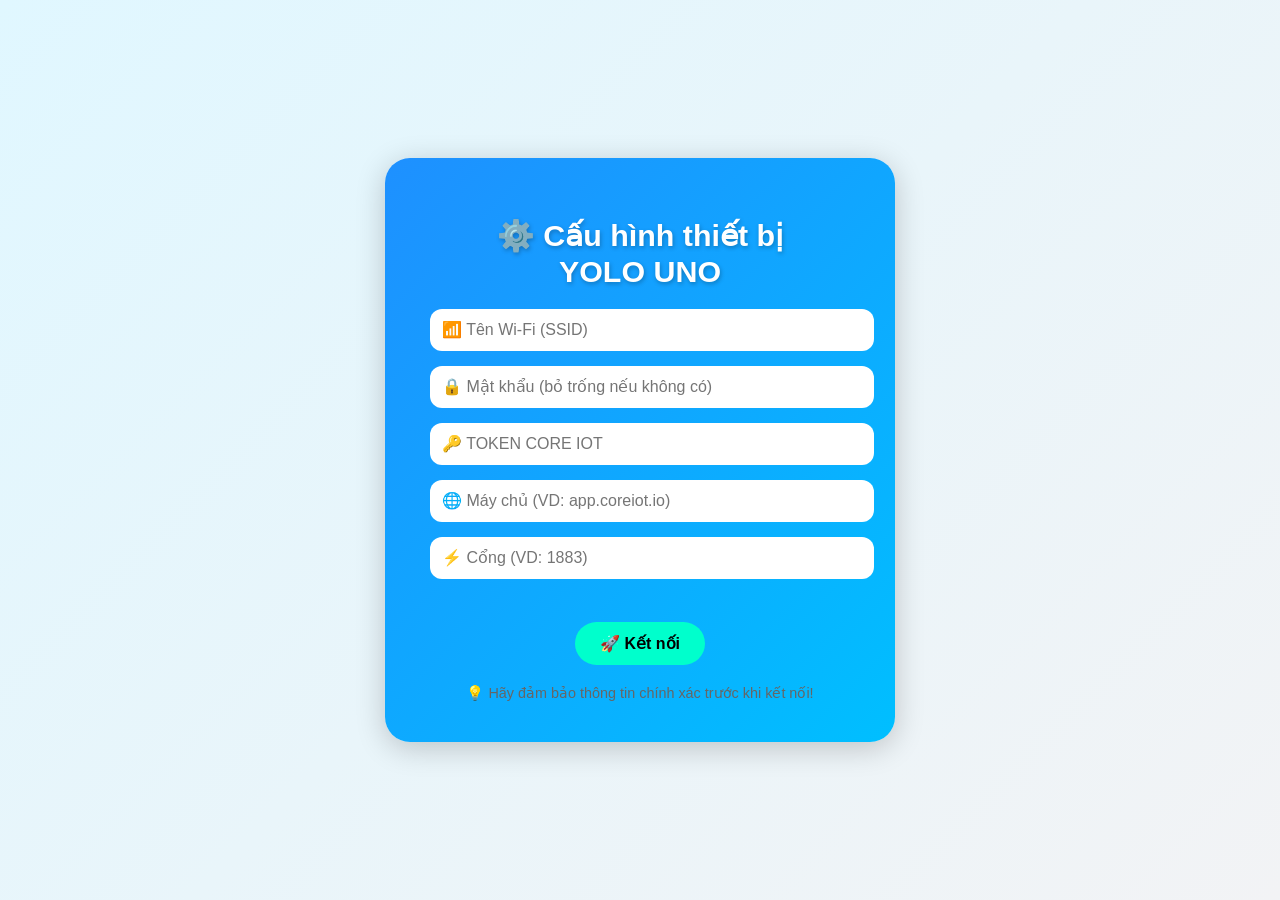
<file: ESP32S_Sensor_task/test.html>
<!DOCTYPE html>
<html lang="vi">

<head>
    <meta charset="UTF-8">
    <meta name="viewport" content="width=device-width, initial-scale=1.0">
    <title>⚙️ Cấu hình Wi-Fi YOLO UNO</title>
    <style>
        body {
            font-family: "Segoe UI", Arial, sans-serif;
            background: linear-gradient(135deg, #e0f7ff, #f2f3f5);
            color: #333;
            text-align: center;
            margin: 0;
            height: 100vh;
            display: flex;
            flex-direction: column;
            align-items: center;
            justify-content: center;
        }

        .container {
            background: linear-gradient(135deg, #1e90ff, #00bfff);
            padding: 40px 45px;
            border-radius: 25px;
            box-shadow: 0 6px 30px rgba(0, 0, 0, 0.2);
            width: 90%;
            max-width: 420px;
            color: #f2f3f5;
            animation: fadeIn 1s ease-in-out;
        }

        @keyframes fadeIn {
            from {
                opacity: 0;
                transform: scale(0.95);
            }

            to {
                opacity: 1;
                transform: scale(1);
            }
        }

        h1 {
            font-size: 1.9em;
            margin-bottom: 20px;
            color: #fff;
            text-shadow: 1px 2px 4px rgba(0, 0, 0, 0.25);
        }

        input[type=text],
        input[type=password] {
            width: 100%;
            padding: 12px;
            border: none;
            border-radius: 12px;
            font-size: 1em;
            margin-bottom: 15px;
            outline: none;
            transition: all 0.3s ease;
        }

        input[type=text]:focus,
        input[type=password]:focus {
            box-shadow: 0 0 10px #00ffcc;
            transform: scale(1.02);
        }

        button {
            margin-top: 10px;
            background: #00ffcc;
            color: #000;
            font-weight: bold;
            border: none;
            border-radius: 25px;
            padding: 12px 25px;
            cursor: pointer;
            transition: all 0.3s ease;
            font-size: 1em;
        }

        button:hover {
            background: #00e0b0;
            transform: scale(1.07);
        }

        #msg {
            margin-top: 15px;
            font-weight: 500;
            font-size: 1em;
            color: #fff;
        }

        .emoji {
            font-size: 1.3em;
            margin-right: 6px;
        }

        .footer {
            margin-top: 20px;
            font-size: 0.9em;
            color: #666;
        }
    </style>
</head>

<body>
    <div class="container">
        <h1>⚙️ Cấu hình thiết bị <br> <strong>YOLO UNO</strong></h1>
        <form id="ConfigForm">
            <input name="ssid" id="ssid" type="text" placeholder="📶 Tên Wi-Fi (SSID)" required><br>
            <input name="password" id="pass" type="password" placeholder="🔒 Mật khẩu (bỏ trống nếu không có)"><br>
            <input name="token" id="token" type="text" placeholder="🔑 TOKEN CORE IOT" required><br>
            <input name="server" id="server" type="text" placeholder="🌐 Máy chủ (VD: app.coreiot.io)" required><br>
            <input name="port" id="port" type="text" placeholder="⚡ Cổng (VD: 1883)" required><br><br>
            <button type="submit">🚀 Kết nối</button>
        </form>
        <div id="msg"></div>
        <div class="footer">💡 Hãy đảm bảo thông tin chính xác trước khi kết nối!</div>
    </div>

    <script>
        document.getElementById('ConfigForm').onsubmit = function (e) {
            e.preventDefault();
            let ssid = document.getElementById('ssid').value;
            let pass = document.getElementById('pass').value;
            let token = document.getElementById('token').value;
            let server = document.getElementById('server').value;
            let port = document.getElementById('port').value;

            document.getElementById('msg').innerText = "🔄 Đang gửi thông tin...";

            fetch(`/connect?ssid=${encodeURIComponent(ssid)}&pass=${encodeURIComponent(pass)}&token=${encodeURIComponent(token)}&server=${encodeURIComponent(server)}&port=${encodeURIComponent(port)}`)
                .then(r => r.text())
                .then(msg => {
                    document.getElementById('msg').innerText = msg.includes("Thành công") ? "✅ " + msg : "❌ " + msg;
                })
                .catch(err => {
                    document.getElementById('msg').innerText = "⚠️ Lỗi kết nối tới thiết bị!";
                });
        };
    </script>
</body>

</html>
</file>
